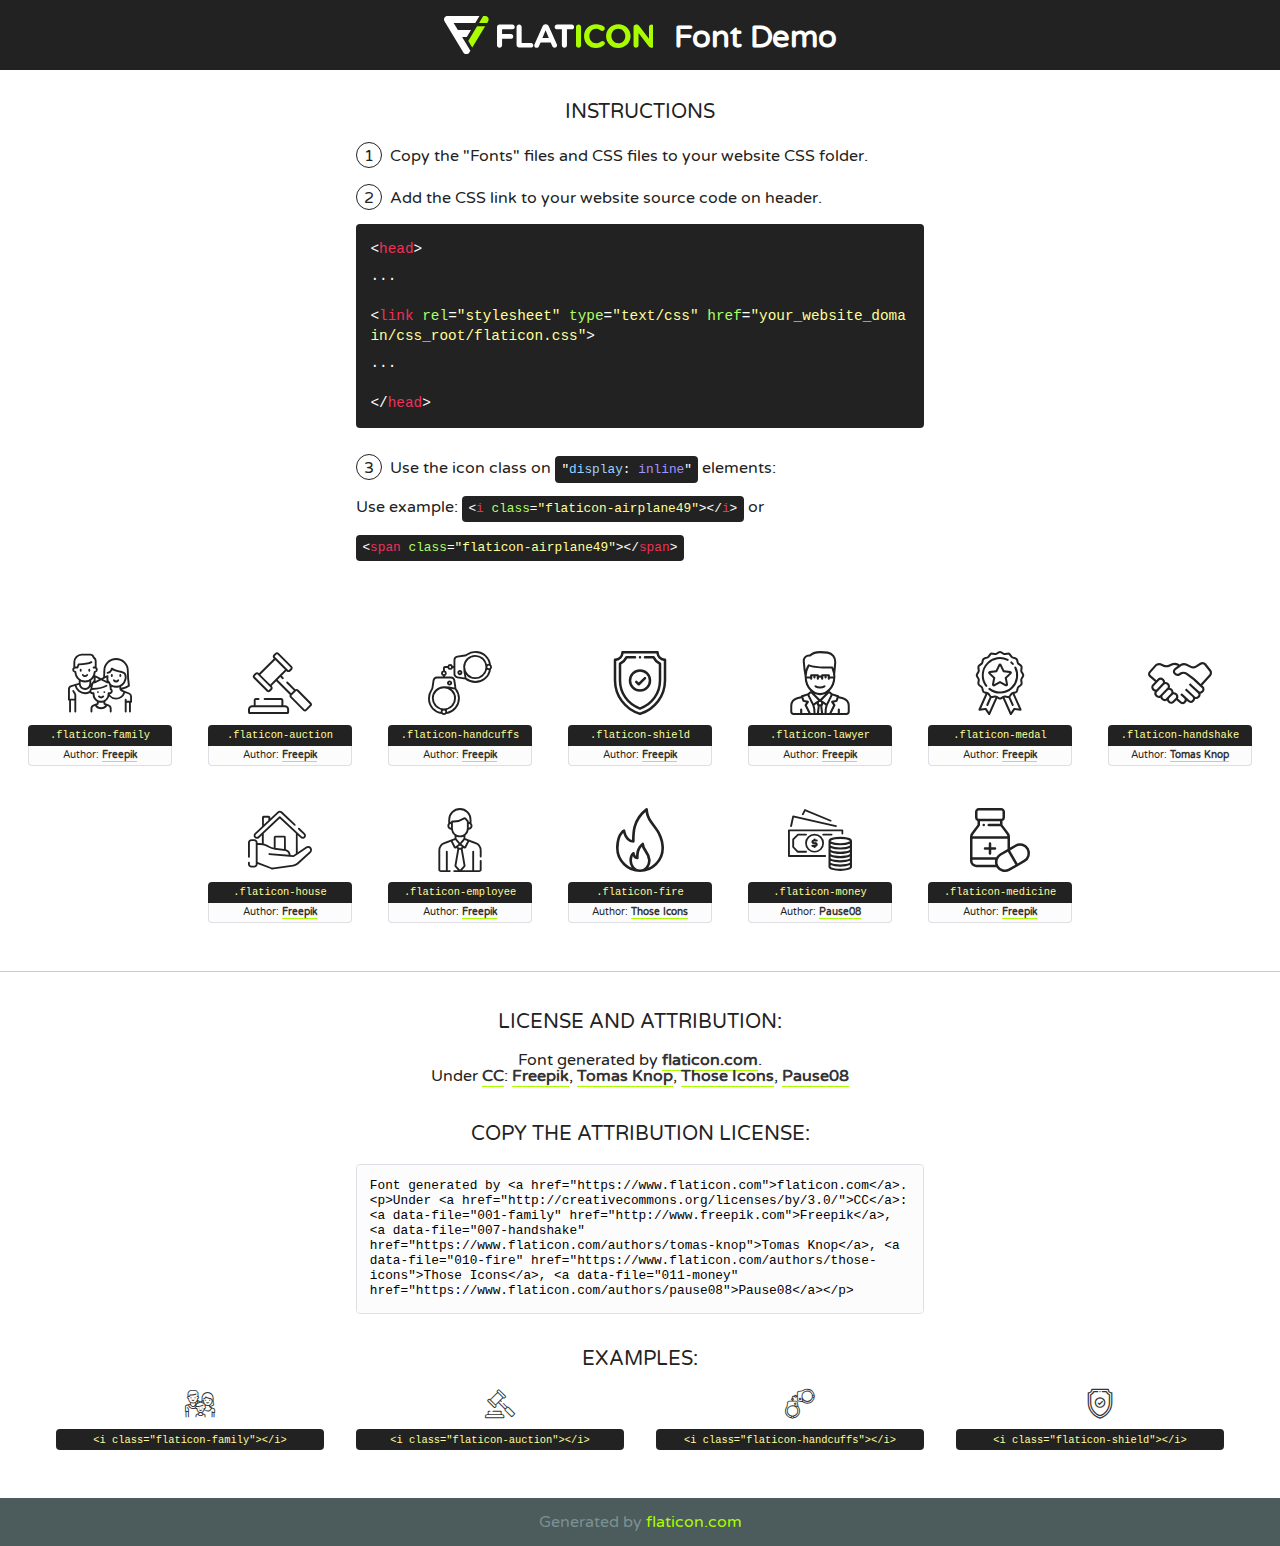
<file: static/fonts/flaticon/font/flaticon.html>
<!DOCTYPE html>
<!--
  Flaticon icon font: Flaticon
  Creation date: 14/01/2019 09:57
-->
<html>
<!DOCTYPE html>
<html>

<head>
    <title>Flaticon WebFont</title>
    <link href="http://fonts.googleapis.com/css?family=Varela+Round" rel="stylesheet" type="text/css" />
    <link rel="stylesheet" type="text/css" href="flaticon.css">
    <meta charset="UTF-8">
    <style>
    html, body, div, span, applet, object, iframe,
    h1, h2, h3, h4, h5, h6, p, blockquote, pre,
    a, abbr, acronym, address, big, cite, code,
    del, dfn, em, img, ins, kbd, q, s, samp,
    small, strike, strong, sub, sup, tt, var,
    b, u, i, center,
    dl, dt, dd, ol, ul, li,
    fieldset, form, label, legend,
    table, caption, tbody, tfoot, thead, tr, th, td,
    article, aside, canvas, details, embed, 
    figure, figcaption, footer, header, hgroup, 
    menu, nav, output, ruby, section, summary,
    time, mark, audio, video {
        margin: 0;
        padding: 0;
        border: 0;
        font-size: 100%;
        font: inherit;
        vertical-align: baseline;
    }
    /* HTML5 display-role reset for older browsers */
    article, aside, details, figcaption, figure, 
    footer, header, hgroup, menu, nav, section {
        display: block;
    }
    body {
        line-height: 1;
    }
    ol, ul {
        list-style: none;
    }
    blockquote, q {
        quotes: none;
    }
    blockquote:before, blockquote:after,
    q:before, q:after {
        content: '';
        content: none;
    }
    table {
        border-collapse: collapse;
        border-spacing: 0;
    }
    body {
        font-family: 'Varela Round', Helvetica, Arial, sans-serif;
        font-size: 16px;
        color: #222;
    }
    a {
        color: #333;
        border-bottom: 1px solid #a9fd00;
        font-weight: bold;
        text-decoration: none;
    }
    * {
        -moz-box-sizing: border-box;
        -webkit-box-sizing: border-box;
        box-sizing: border-box;
        margin: 0;
        padding: 0;
    }
    [class^="flaticon-"]:before, [class*=" flaticon-"]:before, [class^="flaticon-"]:after, [class*=" flaticon-"]:after {
        font-family: Flaticon;
        font-size: 30px;
        font-style: normal;
        margin-left: 20px;
        color: #333;
    }
    .wrapper {
        max-width: 600px;
        margin: auto;
        padding: 0 1em;
    }
    .title {
        font-size: 1.25em;
        text-align: center;
        margin-bottom: 1em;
        text-transform: uppercase;
    }
    header {
        text-align: center;
        background-color: #222;
        color: #fff;
        padding: 1em;
    }
    header .logo {
        width: 210px;
        height: 38px;
        display: inline-block;
        vertical-align: middle;
        margin-right: 1em;
        border: none;
    }
    header strong {
        font-size: 1.95em;
        font-weight: bold;
        vertical-align: middle;
        margin-top: 5px;
        display: inline-block;
    }
    .demo {
        margin: 2em auto;
        line-height: 1.25em;
    }
    .demo ul li {
        margin-bottom: 1em;
    }
    .demo ul li .num {
        color: #222;
        border-radius: 20px;
        display: inline-block;
        width: 26px;
        padding: 3px;
        height: 26px;
        text-align: center;
        margin-right: 0.5em;
        border: 1px solid #222;
    }
    .demo ul li code {
        background-color: #222;
        border-radius: 4px;
        padding: 0.25em 0.5em;
        display: inline-block;
        color: #fff;
        font-family: Consolas,Monaco,Lucida Console,Liberation Mono,DejaVu Sans Mono,Bitstream Vera Sans Mono,Courier New, monospace;
        font-weight: lighter;
        margin-top: 1em;
        font-size: 0.8em;
        word-break: break-all;
    }
    .demo ul li code.big {
        padding: 1em;
        font-size: 0.9em;
    }
    .demo ul li code .red {
        color: #EF3159;
    }
    .demo ul li code .green {
        color: #ACFF65;
    }
    .demo ul li code .yellow {
        color: #FFFF99;
    }
    .demo ul li code .blue {
        color: #99D3FF;
    }
    .demo ul li code .purple {
        color: #A295FF;
    }
    .demo ul li code .dots {
        margin-top: 0.5em;
        display: block;
    }
    #glyphs {
        border-bottom: 1px solid #ccc;
        padding: 2em 0;
        text-align: center;
    }
    .glyph {
        display: inline-block;
        width: 9em;
        margin: 1em;
        text-align: center;
        vertical-align: top;
        background: #FFF;
    }
    .glyph .glyph-icon {
        padding: 10px;
        display: block;
        font-family:"Flaticon";
        font-size: 64px;
        line-height: 1;
    }
    .glyph .glyph-icon:before {
        font-size: 64px;
        color: #222;
        margin-left: 0;
    }
    .class-name {
        font-size: 0.65em;
        background-color: #222;
        color: #fff;
        border-radius: 4px 4px 0 0;
        padding: 0.5em;
        color: #FFFF99;
        font-family: Consolas,Monaco,Lucida Console,Liberation Mono,DejaVu Sans Mono,Bitstream Vera Sans Mono,Courier New, monospace;
    }
    .author-name {
        font-size: 0.6em;
        background-color: #fcfcfd;
        border: 1px solid #DEDEE4;
        border-top: 0;
        border-radius: 0 0 4px 4px;
        padding: 0.5em;
    }
    .class-name:last-child {
        font-size: 10px;
        color:#888;
    }
    .class-name:last-child a {
        font-size: 10px;
        color:#555;
    }
    .class-name:last-child a:hover {
        color:#a9fd00;
    }
    .glyph > input {
        display: block;
        width: 100px;
        margin: 5px auto;
        text-align: center;
        font-size: 12px;
        cursor: text;
    }
    .glyph > input.icon-input {
        font-family:"Flaticon";
        font-size: 16px;
        margin-bottom: 10px;
    }
    .attribution .title {
        margin-top: 2em;
    }
    .attribution textarea {
        background-color: #fcfcfd;
        padding: 1em;
        border: none;
        box-shadow: none;
        border: 1px solid #DEDEE4;
        border-radius: 4px;
        resize: none;
        width: 100%;
        height: 150px;
        font-size: 0.8em;
        font-family: Consolas,Monaco,Lucida Console,Liberation Mono,DejaVu Sans Mono,Bitstream Vera Sans Mono,Courier New, monospace;
        -webkit-appearance: none;
    }
    .iconsuse {
        margin: 2em auto;
        text-align: center;
        max-width: 1200px;
    }
    .iconsuse:after {
        content: '';
        display: table;
        clear: both;
    }
    .iconsuse .image {
        float: left;
        width: 25%;
        padding: 0 1em;
    }
    .iconsuse .image p {
        margin-bottom: 1em;
    }
    .iconsuse .image span {
        display: block;
        font-size: 0.65em;
        background-color: #222;
        color: #fff;
        border-radius: 4px;
        padding: 0.5em;
        color: #FFFF99;
        margin-top: 1em;
        font-family: Consolas,Monaco,Lucida Console,Liberation Mono,DejaVu Sans Mono,Bitstream Vera Sans Mono,Courier New, monospace;
    }
    #footer {
        text-align: center;
        background-color: #4C5B5C;
        color: #7c9192;
        padding: 1em;
    }
    #footer a {
        border: none;
        color: #a9fd00;
        font-weight: normal;
    }
    @media (max-width: 960px) {
        .iconsuse .image {
            width: 50%;
        }
    }
    @media (max-width: 560px) {
        .iconsuse .image {
            width: 100%;
        }
    }
    </style>
</head>

<body class="characters-off">

    <header>
        <a href="https://www.flaticon.com" target="_blank" class="logo">
            <svg version="1.1" xmlns="http://www.w3.org/2000/svg" xmlns:xlink="http://www.w3.org/1999/xlink" xmlns:a="http://ns.adobe.com/AdobeSVGViewerExtensions/3.0/" viewBox="0 0 560.875 102.036" enable-background="new 0 0 560.875 102.036" xml:space="preserve">
                <defs>
                </defs>
                <g>
                    <g class="letters">
                        <path fill="#ffffff" d="M141.596,29.675c0-3.777,2.985-6.767,6.764-6.767h34.438c3.426,0,6.15,2.728,6.15,6.15
                        c0,3.43-2.724,6.149-6.15,6.149h-27.674v13.091h23.719c3.429,0,6.151,2.724,6.151,6.15c0,3.43-2.723,6.149-6.151,6.149h-23.719
                        v17.574c0,3.773-2.986,6.761-6.764,6.761c-3.779,0-6.764-2.989-6.764-6.761V29.675z"></path>
                        <path fill="#ffffff" d="M193.844,29.149c0-3.781,2.985-6.767,6.764-6.767c3.776,0,6.763,2.985,6.763,6.767v42.957h25.039
                        c3.426,0,6.149,2.726,6.149,6.153c0,3.425-2.723,6.15-6.149,6.15h-31.802c-3.779,0-6.764-2.986-6.764-6.768V29.149z"></path>
                        <path fill="#ffffff" d="M241.891,75.71l21.438-48.407c1.492-3.341,4.215-5.357,7.906-5.357h0.792
                        c3.686,0,6.323,2.017,7.815,5.357l21.439,48.407c0.436,0.967,0.701,1.845,0.701,2.723c0,3.602-2.809,6.501-6.414,6.501
                        c-3.161,0-5.269-1.845-6.499-4.655l-4.132-9.661h-27.059l-4.301,10.102c-1.144,2.631-3.426,4.214-6.237,4.214
                        c-3.517,0-6.24-2.81-6.24-6.325C241.1,77.64,241.451,76.677,241.891,75.71z M279.932,58.666l-8.521-20.297l-8.526,20.297H279.932
                        z"></path>
                        <path fill="#ffffff" d="M314.864,35.387H301.86c-3.429,0-6.239-2.813-6.239-6.238c0-3.429,2.811-6.24,6.239-6.24h39.533
                        c3.426,0,6.237,2.811,6.237,6.24c0,3.425-2.811,6.238-6.237,6.238h-13.001v42.785c0,3.773-2.99,6.761-6.764,6.761
                        c-3.779,0-6.764-2.989-6.764-6.761V35.387z"></path>
                        <path fill="#A9FD00" d="M352.615,29.149c0-3.781,2.985-6.767,6.767-6.767c3.774,0,6.761,2.985,6.761,6.767v49.024
                        c0,3.773-2.987,6.761-6.761,6.761c-3.781,0-6.767-2.989-6.767-6.761V29.149z"></path>
                        <path fill="#A9FD00" d="M374.132,53.836v-0.179c0-17.481,13.178-31.801,32.065-31.801c9.22,0,15.459,2.458,20.557,6.238
                        c1.402,1.054,2.637,2.985,2.637,5.357c0,3.692-2.985,6.59-6.681,6.59c-1.845,0-3.071-0.702-4.044-1.319
                        c-3.776-2.813-7.729-4.393-12.562-4.393c-10.364,0-17.831,8.611-17.831,19.154v0.173c0,10.542,7.291,19.329,17.831,19.329
                        c5.715,0,9.492-1.756,13.359-4.834c1.049-0.874,2.458-1.491,4.039-1.491c3.429,0,6.325,2.813,6.325,6.236
                        c0,2.106-1.056,3.78-2.282,4.834c-5.539,4.834-12.036,7.733-21.878,7.733C387.572,85.464,374.132,71.493,374.132,53.836z"></path>
                        <path fill="#A9FD00" d="M433.009,53.836v-0.179c0-17.481,13.79-31.801,32.766-31.801c18.981,0,32.592,14.143,32.592,31.628v0.173
                        c0,17.483-13.785,31.807-32.769,31.807C446.625,85.464,433.009,71.32,433.009,53.836z M484.224,53.836v-0.179
                        c0-10.539-7.725-19.326-18.626-19.326c-10.893,0-18.449,8.611-18.449,19.154v0.173c0,10.542,7.73,19.329,18.626,19.329
                        C476.676,72.986,484.224,64.378,484.224,53.836z"></path>
                        <path fill="#A9FD00" d="M506.233,29.321c0-3.774,2.99-6.763,6.767-6.763h1.401c3.252,0,5.183,1.583,7.029,3.953l26.093,34.265
                        V29.059c0-3.692,2.99-6.677,6.681-6.677c3.683,0,6.671,2.985,6.671,6.677v48.934c0,3.78-2.987,6.765-6.764,6.765h-0.436
                        c-3.257,0-5.188-1.581-7.034-3.953l-27.056-35.492v32.944c0,3.687-2.985,6.676-6.678,6.676c-3.683,0-6.673-2.989-6.673-6.676
                        V29.321z"></path>
                    </g>
                    <g class="insignia">
                        <path fill="#ffffff" d="M48.372,56.137h12.517l11.156-18.537H37.186L25.688,18.539h57.825L94.668,0H9.271
                        C5.925,0,2.842,1.801,1.198,4.716c-1.644,2.907-1.593,6.482,0.134,9.343l50.38,83.501c1.678,2.781,4.689,4.476,7.938,4.476
                        c3.246,0,6.257-1.695,7.935-4.476l2.898-4.804L48.372,56.137z"></path>
                        <g class="i">
                            <path fill="#A9FD00" d="M93.575,18.539h0.031v0.004l21.652,0.004l2.705-4.488c1.727-2.861,1.778-6.436,0.133-9.343
                            C116.454,1.801,113.371,0,110.026,0h-5.294L93.575,18.539z"></path>
                            <polygon fill="#A9FD00" points="88.291,27.356 64.725,66.486 75.519,84.404 109.942,27.356"></polygon>
                        </g>
                    </g>
                </g>
            </svg>
        </a>
        <strong>Font Demo</strong>
    </header>


    <section class="demo wrapper">

        <p class="title">Instructions</p>

        <ul>
            <li>
                <span class="num">1</span>Copy the "Fonts" files and CSS files to your website CSS folder.
            </li>
            <li>
                <span class="num">2</span>Add the CSS link to your website source code on header.
                <code class="big">
                    &lt;<span class="red">head</span>&gt;
                    <br/><span class="dots">...</span>
                    <br/>&lt;<span class="red">link</span> <span class="green">rel</span>=<span class="yellow">"stylesheet"</span> <span class="green">type</span>=<span class="yellow">"text/css"</span> <span class="green">href</span>=<span class="yellow">"your_website_domain/css_root/flaticon.css"</span>&gt;
                    <br/><span class="dots">...</span>
                    <br/>&lt;/<span class="red">head</span>&gt;
                </code>
            </li>

            <li>
                <p>
                    <span class="num">3</span>Use the icon class on <code>"<span class="blue">display</span>:<span class="purple"> inline</span>"</code> elements:
                    <br />
                    Use example: <code>&lt;<span class="red">i</span> <span class="green">class</span>=<span class="yellow">&quot;flaticon-airplane49&quot;</span>&gt;&lt;/<span class="red">i</span>&gt;</code> or <code>&lt;<span class="red">span</span> <span class="green">class</span>=<span class="yellow">&quot;flaticon-airplane49&quot;</span>&gt;&lt;/<span class="red">span</span>&gt;</code>
            </li>
        </ul>

    </section>




   <section id="glyphs">          
    
      
        <div class="glyph"><div class="glyph-icon flaticon-family"></div>
            <div class="class-name">.flaticon-family</div>
            <div class="author-name">Author: <a data-file="001-family" href="http://www.freepik.com">Freepik</a> </div> 
        </div>        
        
        <div class="glyph"><div class="glyph-icon flaticon-auction"></div>
            <div class="class-name">.flaticon-auction</div>
            <div class="author-name">Author: <a data-file="002-auction" href="http://www.freepik.com">Freepik</a> </div> 
        </div>        
        
        <div class="glyph"><div class="glyph-icon flaticon-handcuffs"></div>
            <div class="class-name">.flaticon-handcuffs</div>
            <div class="author-name">Author: <a data-file="003-handcuffs" href="http://www.freepik.com">Freepik</a> </div> 
        </div>        
        
        <div class="glyph"><div class="glyph-icon flaticon-shield"></div>
            <div class="class-name">.flaticon-shield</div>
            <div class="author-name">Author: <a data-file="004-shield" href="http://www.freepik.com">Freepik</a> </div> 
        </div>        
        
        <div class="glyph"><div class="glyph-icon flaticon-lawyer"></div>
            <div class="class-name">.flaticon-lawyer</div>
            <div class="author-name">Author: <a data-file="005-lawyer" href="http://www.freepik.com">Freepik</a> </div> 
        </div>        
        
        <div class="glyph"><div class="glyph-icon flaticon-medal"></div>
            <div class="class-name">.flaticon-medal</div>
            <div class="author-name">Author: <a data-file="006-medal" href="http://www.freepik.com">Freepik</a> </div> 
        </div>        
        
        <div class="glyph"><div class="glyph-icon flaticon-handshake"></div>
            <div class="class-name">.flaticon-handshake</div>
            <div class="author-name">Author: <a data-file="007-handshake" href="https://www.flaticon.com/authors/tomas-knop">Tomas Knop</a> </div> 
        </div>        
        
        <div class="glyph"><div class="glyph-icon flaticon-house"></div>
            <div class="class-name">.flaticon-house</div>
            <div class="author-name">Author: <a data-file="008-house" href="http://www.freepik.com">Freepik</a> </div> 
        </div>        
        
        <div class="glyph"><div class="glyph-icon flaticon-employee"></div>
            <div class="class-name">.flaticon-employee</div>
            <div class="author-name">Author: <a data-file="009-employee" href="http://www.freepik.com">Freepik</a> </div> 
        </div>        
        
        <div class="glyph"><div class="glyph-icon flaticon-fire"></div>
            <div class="class-name">.flaticon-fire</div>
            <div class="author-name">Author: <a data-file="010-fire" href="https://www.flaticon.com/authors/those-icons">Those Icons</a> </div> 
        </div>        
        
        <div class="glyph"><div class="glyph-icon flaticon-money"></div>
            <div class="class-name">.flaticon-money</div>
            <div class="author-name">Author: <a data-file="011-money" href="https://www.flaticon.com/authors/pause08">Pause08</a> </div> 
        </div>        
        
        <div class="glyph"><div class="glyph-icon flaticon-medicine"></div>
            <div class="class-name">.flaticon-medicine</div>
            <div class="author-name">Author: <a data-file="012-medicine" href="http://www.freepik.com">Freepik</a> </div> 
        </div>        
        

    </section>



    <section class="attribution wrapper"   style="text-align:center;">

      <div class="title">License and attribution:</div><div class="attrDiv">Font generated by <a href="https://www.flaticon.com">flaticon.com</a>. <div><p>Under <a href="http://creativecommons.org/licenses/by/3.0/">CC</a>: <a data-file="001-family" href="http://www.freepik.com">Freepik</a>, <a data-file="007-handshake" href="https://www.flaticon.com/authors/tomas-knop">Tomas Knop</a>, <a data-file="010-fire" href="https://www.flaticon.com/authors/those-icons">Those Icons</a>, <a data-file="011-money" href="https://www.flaticon.com/authors/pause08">Pause08</a></p>  </div>
      </div>
      <div class="title">Copy the Attribution License:</div>

    <textarea onclick="this.focus();this.select();">Font generated by &lt;a href=&quot;https://www.flaticon.com&quot;&gt;flaticon.com&lt;/a&gt;. <p>Under <a href="http://creativecommons.org/licenses/by/3.0/">CC</a>: <a data-file="001-family" href="http://www.freepik.com">Freepik</a>, <a data-file="007-handshake" href="https://www.flaticon.com/authors/tomas-knop">Tomas Knop</a>, <a data-file="010-fire" href="https://www.flaticon.com/authors/those-icons">Those Icons</a>, <a data-file="011-money" href="https://www.flaticon.com/authors/pause08">Pause08</a></p>  
     </textarea>

    </section>

    <section class="iconsuse">

          <div class="title">Examples:</div>            
             
            <div class="image">
                <p>
                    <i class="glyph-icon flaticon-family"></i> 
                    <span>&lt;i class=&quot;flaticon-family&quot;&gt;&lt;/i&gt;</span>
                </p>
            </div>
            
            <div class="image">
                <p>
                    <i class="glyph-icon flaticon-auction"></i> 
                    <span>&lt;i class=&quot;flaticon-auction&quot;&gt;&lt;/i&gt;</span>
                </p>
            </div>
            
            <div class="image">
                <p>
                    <i class="glyph-icon flaticon-handcuffs"></i> 
                    <span>&lt;i class=&quot;flaticon-handcuffs&quot;&gt;&lt;/i&gt;</span>
                </p>
            </div>
            
            <div class="image">
                <p>
                    <i class="glyph-icon flaticon-shield"></i> 
                    <span>&lt;i class=&quot;flaticon-shield&quot;&gt;&lt;/i&gt;</span>
                </p>
            </div>
                       
        </div>
                            
    </section>

<div id="footer">
    <div>Generated by <a href="https://www.flaticon.com">flaticon.com</a>
    </div>
</div>



</body>
</html>
</file>
<file: static/fonts/flaticon/font/flaticon.css>
/*
  	Flaticon icon font: Flaticon
  	Creation date: 14/01/2019 09:57
  	*/

@font-face {
  font-family: "Flaticon";
  src: url("./Flaticon.eot");
  src: url("./Flaticon.eot?#iefix") format("embedded-opentype"),
       url("./Flaticon.woff") format("woff"),
       url("./Flaticon.ttf") format("truetype"),
       url("./Flaticon.svg#Flaticon") format("svg");
  font-weight: normal;
  font-style: normal;
}

@media screen and (-webkit-min-device-pixel-ratio:0) {
  @font-face {
    font-family: "Flaticon";
    src: url("./Flaticon.svg#Flaticon") format("svg");
  }
}

[class^="flaticon-"]:before, [class*=" flaticon-"]:before,
[class^="flaticon-"]:after, [class*=" flaticon-"]:after {   
  font-family: Flaticon;
        font-size: 20px;
font-style: normal;
margin-left: 20px;
}

.flaticon-family:before { content: "\f100"; }
.flaticon-auction:before { content: "\f101"; }
.flaticon-handcuffs:before { content: "\f102"; }
.flaticon-shield:before { content: "\f103"; }
.flaticon-lawyer:before { content: "\f104"; }
.flaticon-medal:before { content: "\f105"; }
.flaticon-handshake:before { content: "\f106"; }
.flaticon-house:before { content: "\f107"; }
.flaticon-employee:before { content: "\f108"; }
.flaticon-fire:before { content: "\f109"; }
.flaticon-money:before { content: "\f10a"; }
.flaticon-medicine:before { content: "\f10b"; }
</file>
